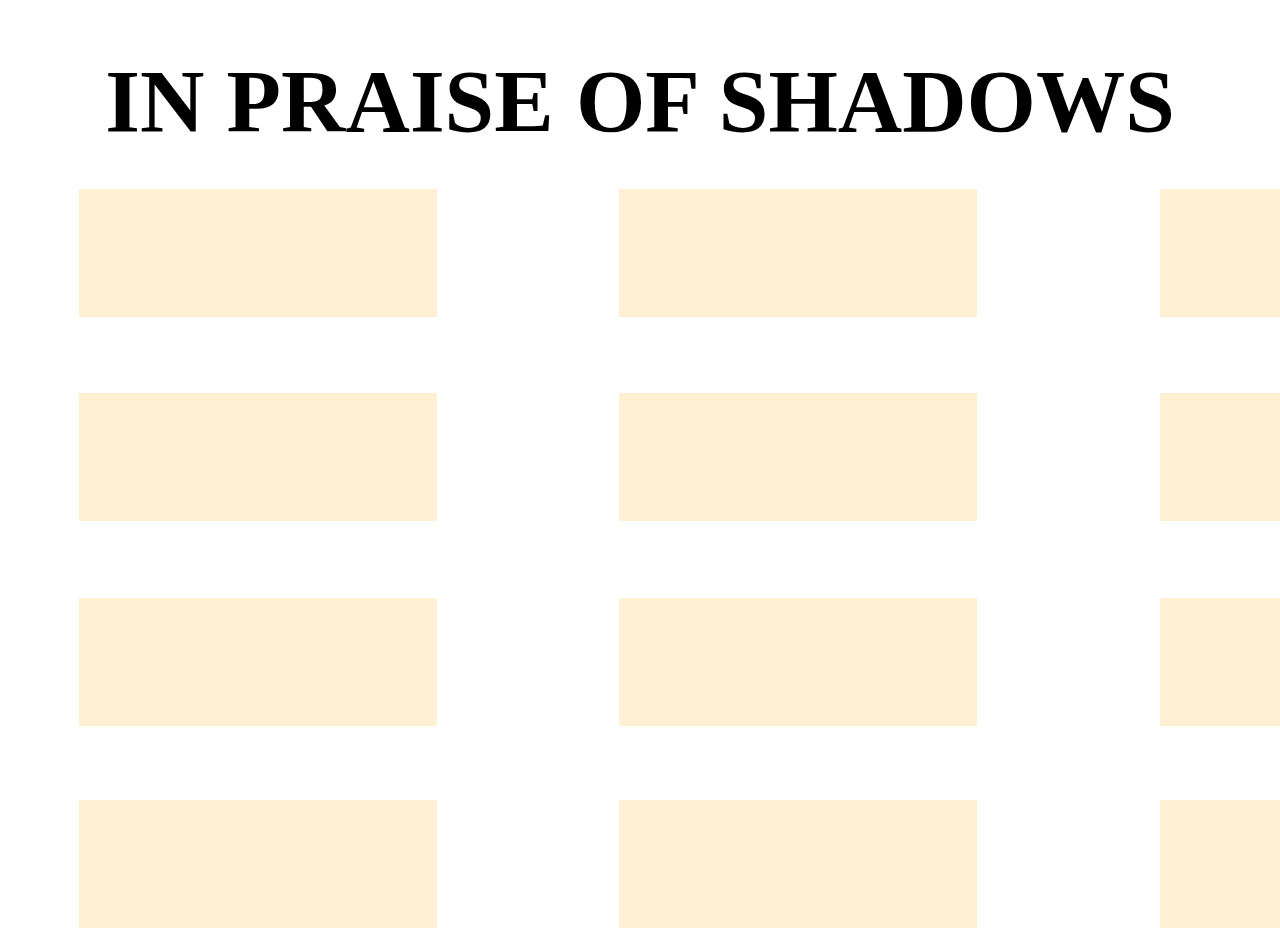
<file: index.html>
<!DOCTYPE html>
<html>
  <head>

    <link rel="stylesheet" href="style-project-1.css">
    <style>
    </style>
<meta name="viewport" content="width=device-width, initial-scale=1"/>
  </head>
  
  <body>
       <h1> IN PRAISE OF SHADOWS</h1>

<!-- <div class="overlay"></div> -->


<div class="box1">
       <a link href="index.1.html">
       <button class="btn1"></button>
       </a>
</div>
<div class="box2">
       <a link href="index2.html">
       <button class="btn1"></button>
       </a>
</div>
<div class="box3">
       <a link href="index3.html">
       <button class="btn1"></button>
       </a>
</div>
 <div class="box4">
       <a link href="index4.html">
       <button class="btn1"></button>
        </a>
</div>
 <div class="box5">
       <a link href="index5.html">
       <button class="btn1"></button>
       </a>
        </div>
 <div class="box6">
       <a link href="index6.html">
       <button class="btn1"></button>
       </a>
        </div>
 <div class="box7">
       <a link href="index7.html">
        <button class="btn1"></button>
       </a>
        </div>
<div class="box8">
       <a link href="index8.html">
              <button class="btn1"></button>
             </a>
         </div>
<div class="box9">
       <a link href="index9.html">
       <button class="btn1"></button>
       </a>
         </div>
<div class="box10">
         </div>
 <div class="box11">
       <a link href="index11.html">
       <button class="btn1"></button>
       </a>
        </div>
<div class="box12">
         </div>


  </body>
</html>
</file>
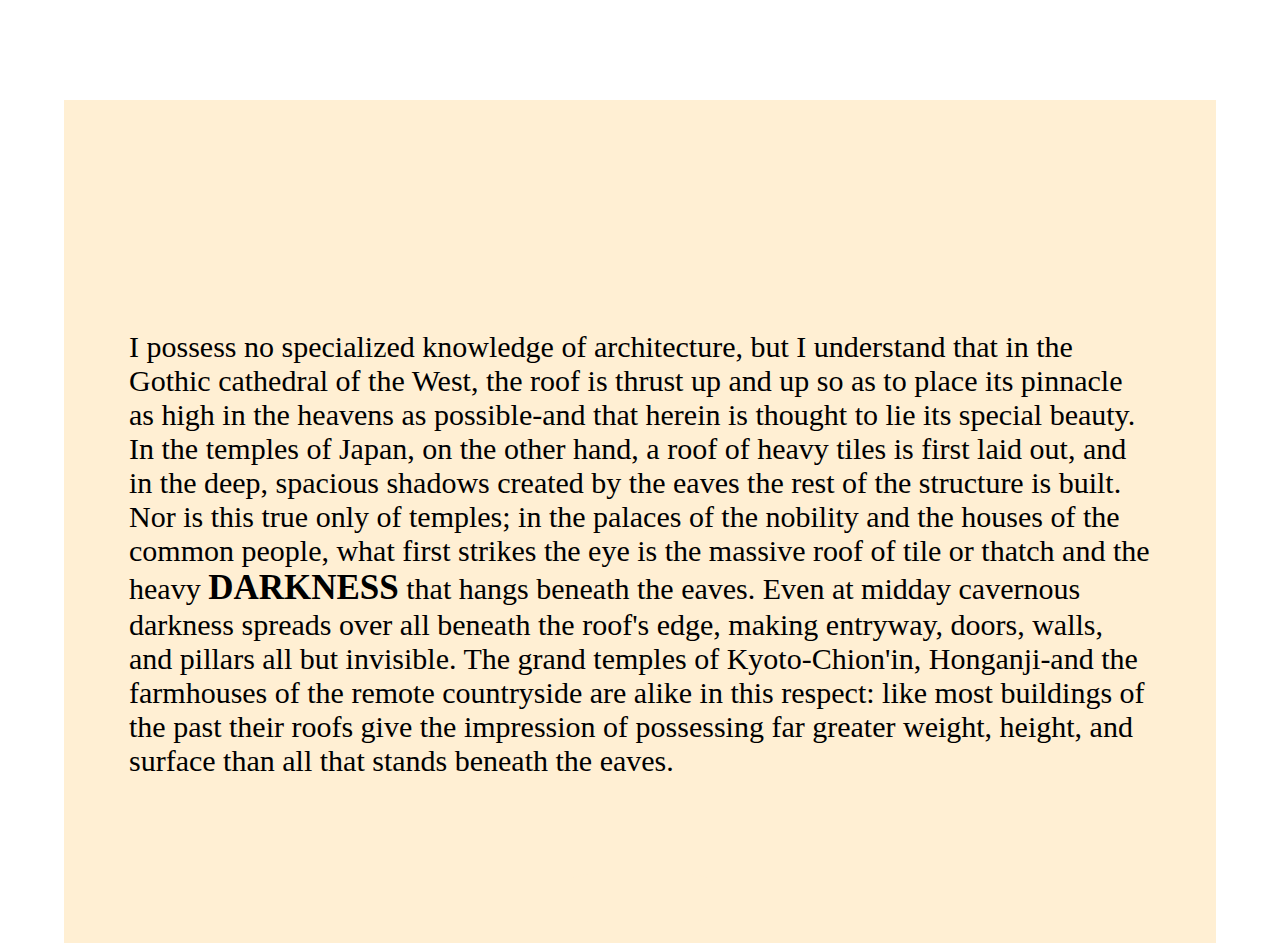
<file: index.1.html>
<!DOCTYPE html>
<html>
  <head>
<link rel="stylesheet" href="style-project-1.css">
  </head>
  <body>
<div class="p1">
    <p class="para1">I possess no specialized knowledge of architecture, but I understand that in the Gothic cathedral of the West, the roof is thrust up and up so as to place its pinnacle as high in the heavens as possible-and that herein is thought to lie its special beauty. In the temples of Japan, on the other hand, a roof of heavy tiles is first laid out, and in the deep, spacious shadows created by the eaves the rest of the structure is built. Nor is this true only of temples; in the palaces of the nobility and the houses of the common people, what first strikes the eye is the massive roof of tile or thatch and the heavy <strong class="bold">DARKNESS</strong> that hangs beneath the eaves. Even at midday cavernous darkness spreads over all beneath the roof's edge, making entryway, doors, walls, and pillars all but invisible. The grand temples of Kyoto-Chion'in, Honganji-and the farmhouses of the remote countryside are alike in this respect: like most buildings of the past their roofs give the impression of possessing far greater weight, height, and surface than all that stands beneath the eaves. </p>
    
    <div style="text-align: center; padding-bottom: 20px;" >

      <a link href="index.html">
        <button class="home-button"></button>
        </a>
    </div>

</div>


  </body>
</html>
</file>
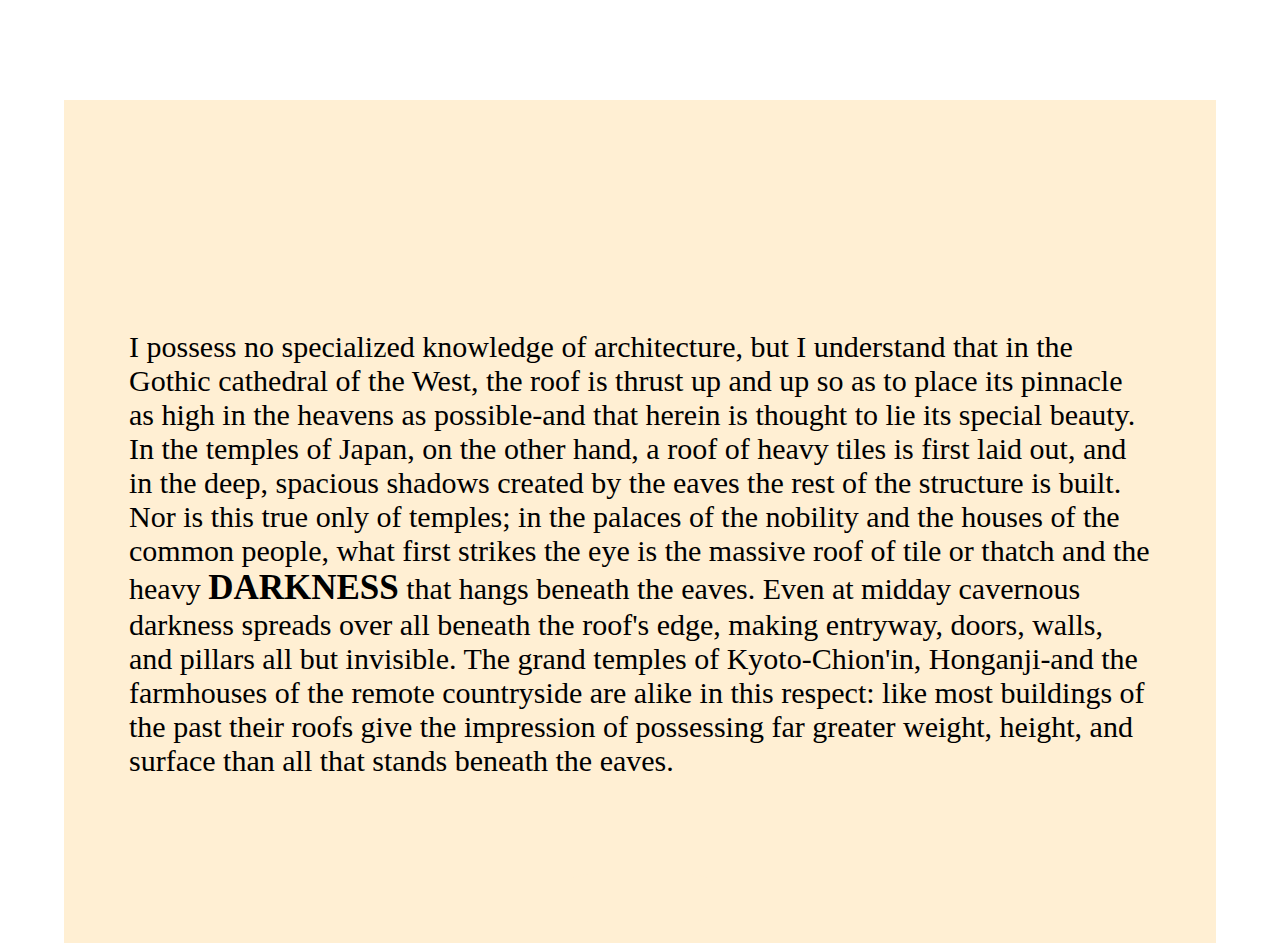
<file: index1.html>
<!DOCTYPE html>
<html>
  <head>
<link rel="stylesheet" href="style-project-1.css">
  </head>
  <body>
<div class="p1">
    <p class="para1">I possess no specialized knowledge of architecture, but I understand that in the Gothic cathedral of the West, the roof is thrust up and up so as to place its pinnacle as high in the heavens as possible-and that herein is thought to lie its special beauty. In the temples of Japan, on the other hand, a roof of heavy tiles is first laid out, and in the deep, spacious shadows created by the eaves the rest of the structure is built. Nor is this true only of temples; in the palaces of the nobility and the houses of the common people, what first strikes the eye is the massive roof of tile or thatch and the heavy <strong class="bold">DARKNESS</strong> that hangs beneath the eaves. Even at midday cavernous darkness spreads over all beneath the roof's edge, making entryway, doors, walls, and pillars all but invisible. The grand temples of Kyoto-Chion'in, Honganji-and the farmhouses of the remote countryside are alike in this respect: like most buildings of the past their roofs give the impression of possessing far greater weight, height, and surface than all that stands beneath the eaves. </p>
    
    <div style="text-align: center; padding-bottom: 20px;" >

      <a link href="index-project-1.html">
        <button class="home-button"></button>
        </a>
    </div>

</div>


  </body>
</html>
</file>
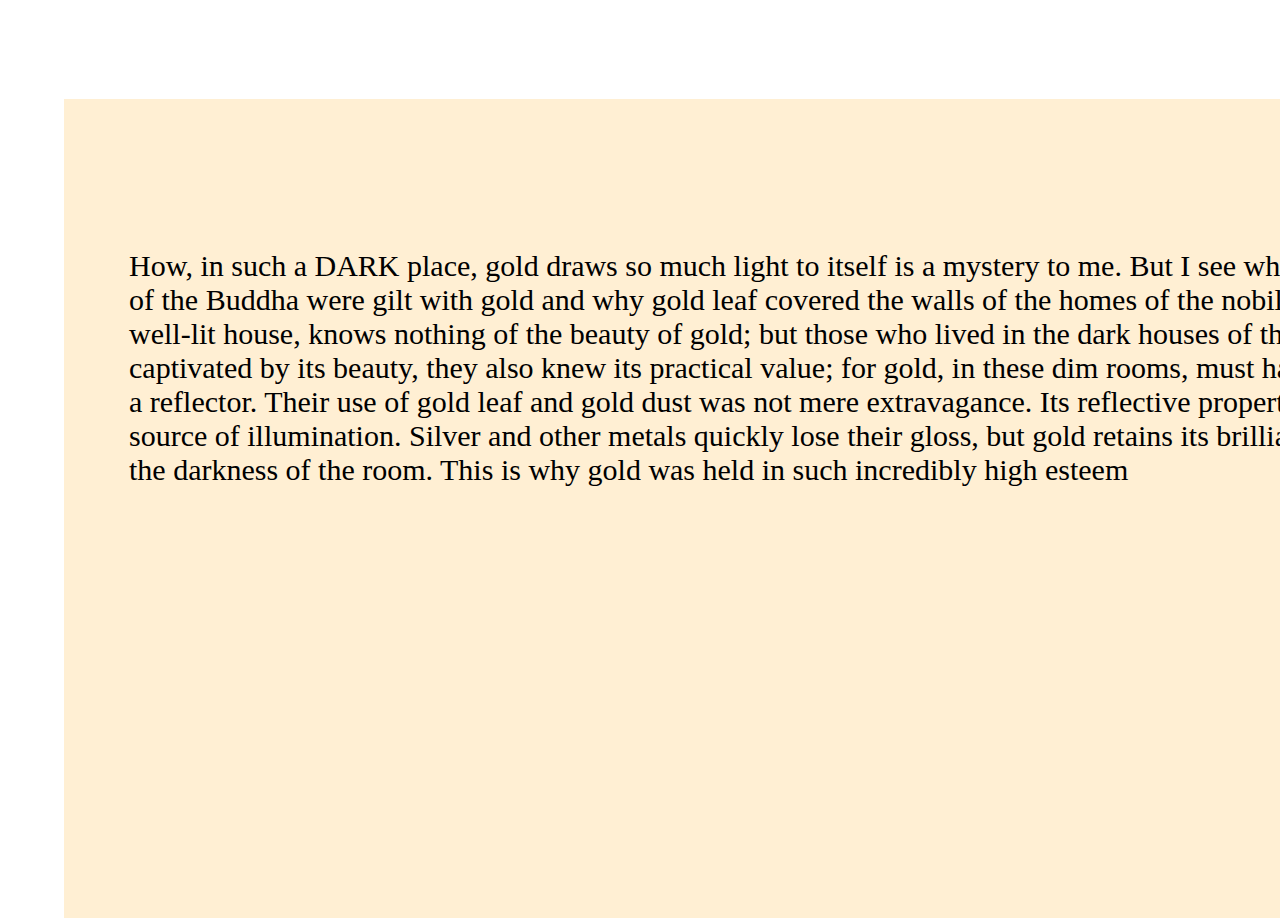
<file: index10.html>
<!DOCTYPE html>
<html>
  <head>
<link rel="stylesheet" href="style-project-1.css">
  </head>
  <body>
<div class="p10">
  <p class="para10">How, in such a DARK place, gold draws so much light to itself is a mystery to me. But I see why in ancient times statues of the Buddha were gilt with gold and why gold leaf covered the walls of the homes of the nobility. Modem man, in his well-lit house, knows nothing of the beauty of gold; but those who lived in the dark houses of the past were not merely captivated by its beauty, they also knew its practical value; for gold, in these dim rooms, must have served the function of a reflector. Their use of gold leaf and gold dust was not mere extravagance. Its reflective properties were put to use as a source of illumination. Silver and other metals quickly lose their gloss, but gold retains its brilliance indefinitely to light the darkness of the room. This is why gold was held in such incredibly high esteem</p>
</div>

  </body>
</html>
</file>
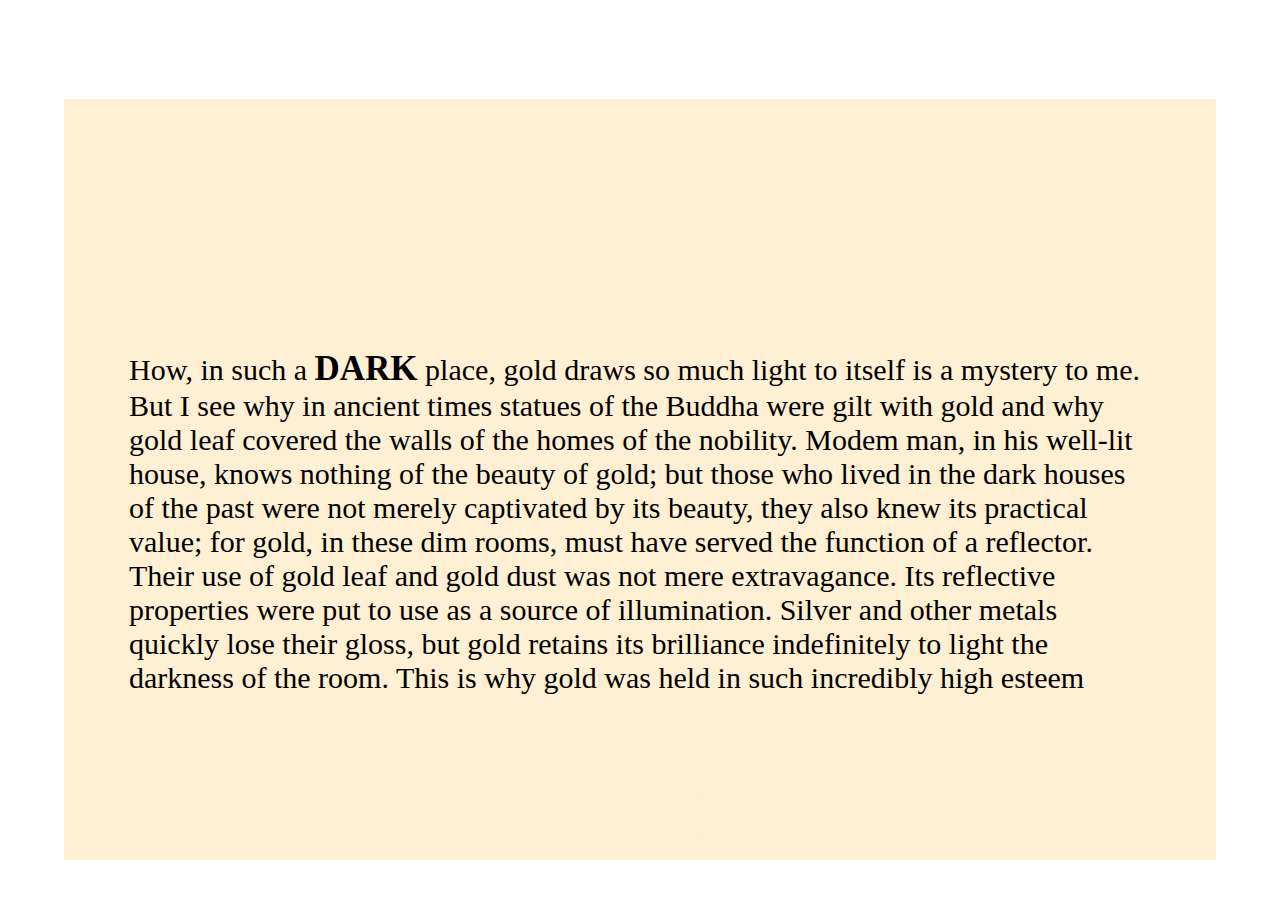
<file: index11.html>
<!DOCTYPE html>
<html>
  <head>
<link rel="stylesheet" href="style-project-1.css">
  </head>
  <body>
<div class="p11">
  <p class="para11">
    How, in such a <strong class="bold">DARK</strong> place, gold draws so much light to itself is a mystery to me. But I see why in ancient times statues of the Buddha were gilt with gold and why gold leaf covered the walls of the homes of the nobility. Modem man, in his well-lit house, knows nothing of the beauty of gold; but those who lived in the dark houses of the past were not merely captivated by its beauty, they also knew its practical value; for gold, in these dim rooms, must have served the function of a reflector. Their use of gold leaf and gold dust was not mere extravagance. Its reflective properties were put to use as a source of illumination. Silver and other metals quickly lose their gloss, but gold retains its brilliance indefinitely to light the darkness of the room. This is why gold was held in such incredibly high esteem
  </p>


  <div style="text-align: center; padding-bottom: 20px;">

    <a link href="index.html">
      <button class="home-button"></button>
      </a>
  </div>
</div>



  </body>
</html>
</file>
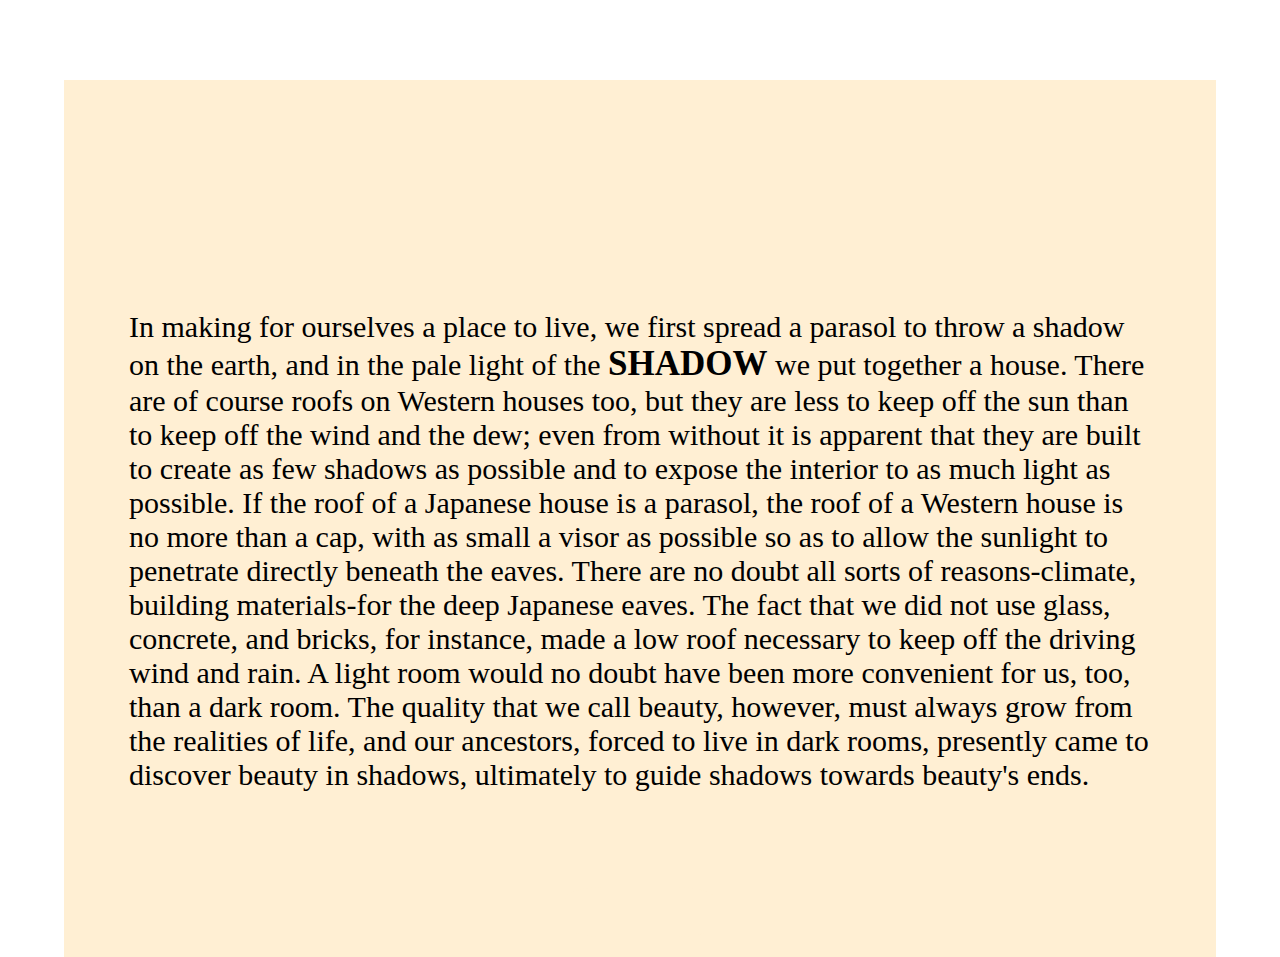
<file: index2.html>
<!DOCTYPE html>
<html>
  <head>
<link rel="stylesheet" href="style-project-1.css">
  </head>
  <body>
<div class="p2">
  <p class="para2">In making for ourselves a place to live, we first spread a parasol to throw a shadow on the earth, and in the pale light of the <strong class="bold">SHADOW</strong> we put together a house. There are of course roofs on Western houses too, but they are less to keep off the sun than to keep off the wind and the dew; even from without it is apparent that they are built to create as few shadows as possible and to expose the interior to as much light as possible. If the roof of a Japanese house is a parasol, the roof of a Western house is no more than a cap, with as small a visor as possible so as to allow the sunlight to penetrate directly beneath the eaves. There are no doubt all sorts of reasons-climate, building materials-for the deep Japanese eaves. The fact that we did not use glass, concrete, and bricks, for instance, made a low roof necessary to keep off the driving wind and rain. A light room would no doubt have been more convenient for us, too, than a dark room. The quality that we call beauty, however, must always grow from the realities of life, and our ancestors, forced to live in dark rooms, presently came to discover beauty in shadows, ultimately to guide shadows towards beauty's ends.
</p>
<div style="text-align: center; padding-bottom: 20px;">

  <a link href="index.html">
    <button class="home-button"></button>
    </a>
</div>


  </body>
</html>
</file>
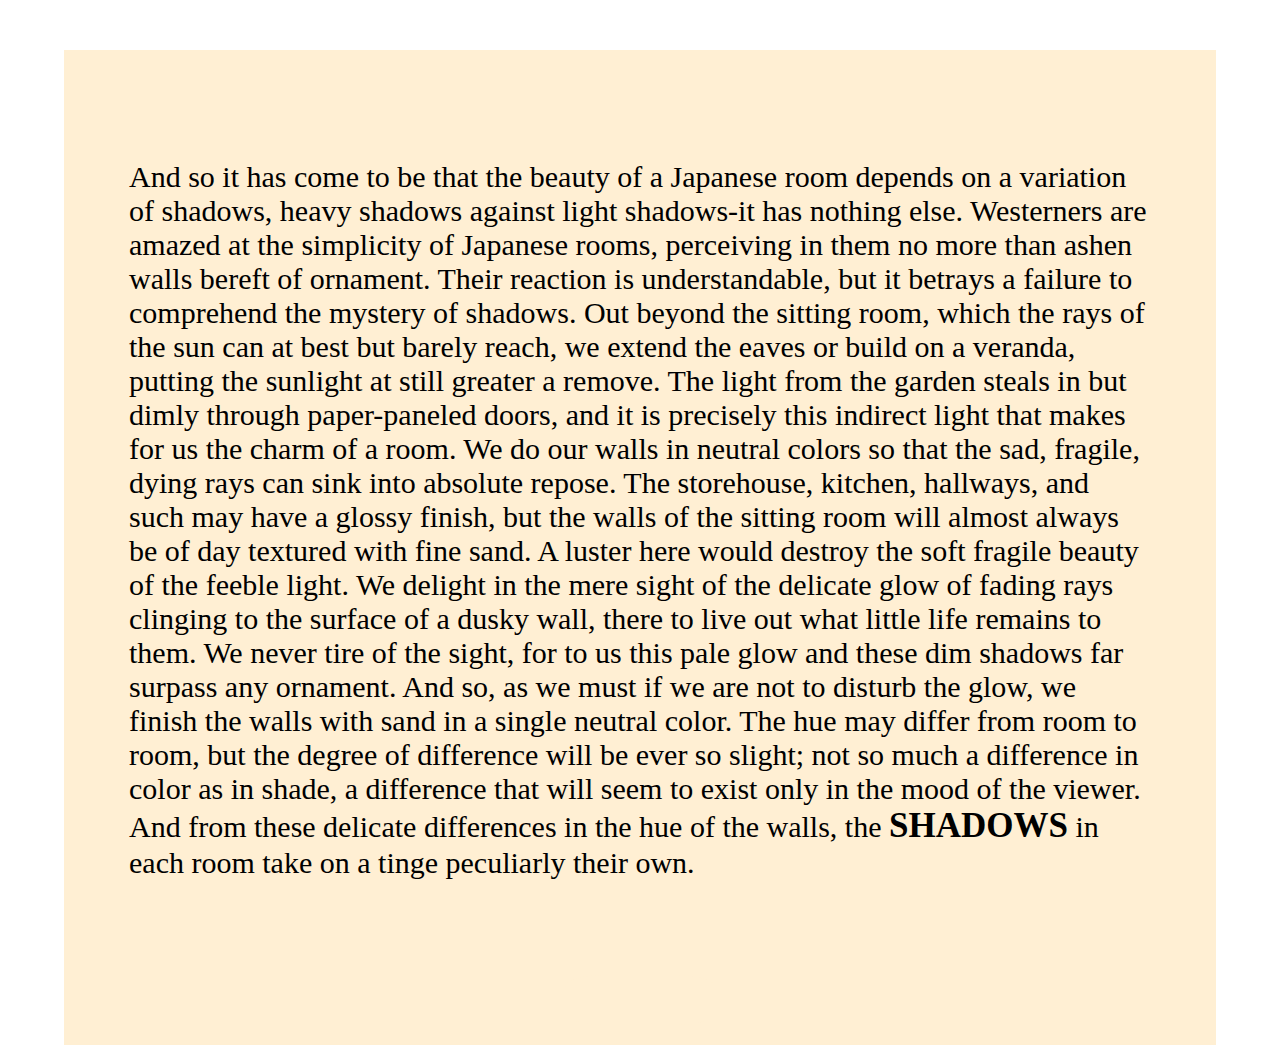
<file: index3.html>
<!DOCTYPE html>
<html>
  <head>
<link rel="stylesheet" href="style-project-1.css">
  </head>
  <body>
<div class="p3">
  <p class="para3">And so it has come to be that the beauty of a Japanese room depends on a variation of shadows, heavy shadows against light shadows-it has nothing else. Westerners are amazed at the simplicity of Japanese rooms, perceiving in them no more than ashen walls bereft of ornament. Their reaction is understandable, but it betrays a failure to comprehend the mystery of shadows. Out beyond the sitting room, which the rays of the sun can at best but barely reach, we extend the eaves or build on a veranda, putting the sunlight at still greater a remove. The light from the garden steals in but dimly through paper-paneled doors, and it is precisely this indirect light that makes for us the charm of a room. We do our walls in neutral colors so that the sad, fragile, dying rays can sink into absolute repose. The storehouse, kitchen, hallways, and such may have a glossy finish, but the walls of the sitting room will almost always be of day textured with fine sand. A luster here would destroy the soft fragile beauty of the feeble light. We delight in the mere sight of the delicate glow of fading rays clinging to the surface of a dusky wall, there to live out what little life remains to them. We never tire of the sight, for to us this pale glow and these dim shadows far surpass any ornament. And so, as we must if we are not to disturb the glow, we finish the walls with sand in a single neutral color. The hue may differ from room to room, but the degree of difference will be ever so slight; not so much a difference in color as in shade, a difference that will seem to exist only in the mood of the viewer. And from these delicate differences in the hue of the walls, the <strong class="bold">SHADOWS</strong> in each room take on a tinge peculiarly their own.
  </p>

  <div style="text-align: center; padding-bottom: 20px;">

    <a link href="index.html">
      <button class="home-button"></button>
      </a>
</div>



  </body>
</html>
</file>
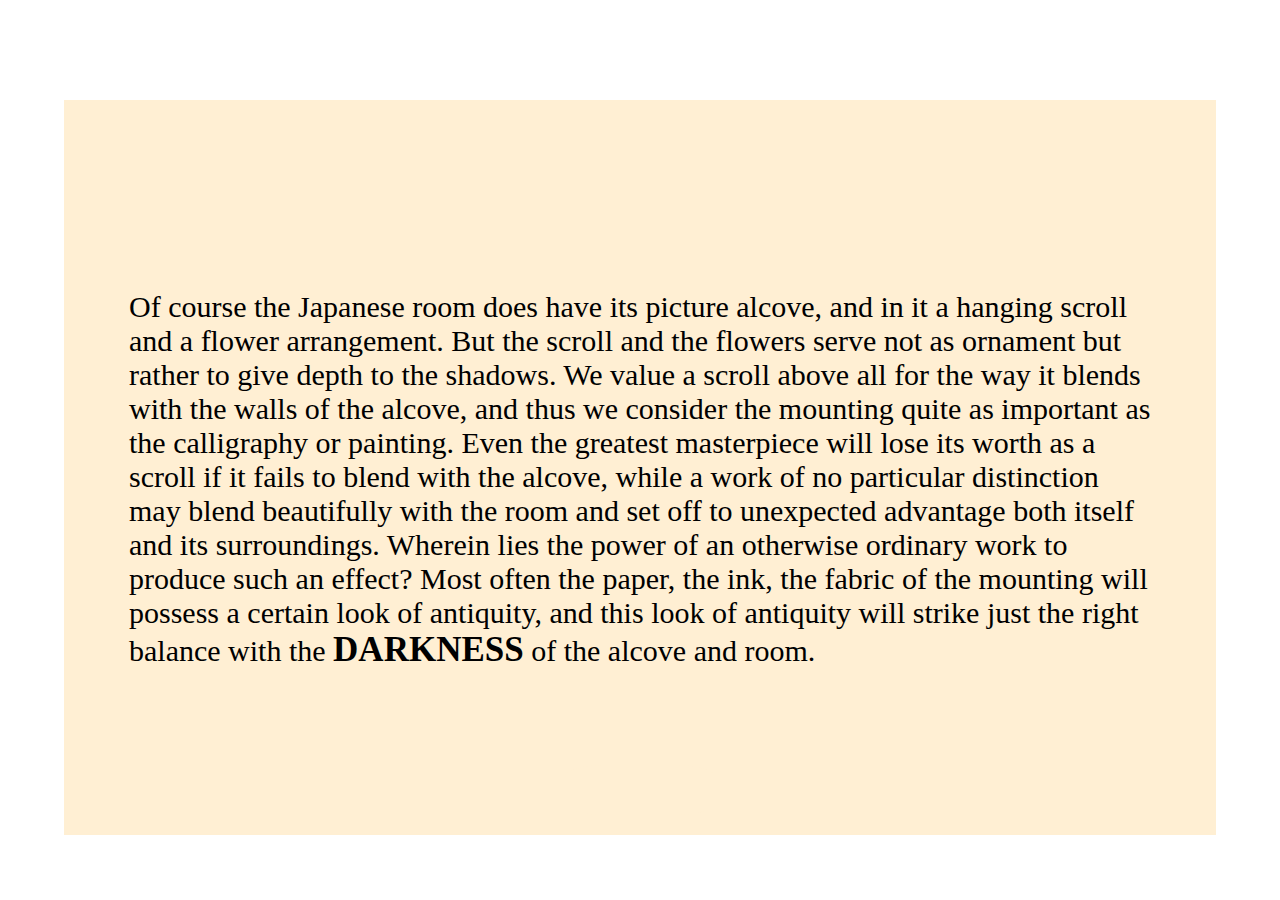
<file: index4.html>
<!DOCTYPE html>
<html>
  <head>
<link rel="stylesheet" href="style-project-1.css">
  </head>
  <body>
<div class="p4">
  <p class="para4">Of course the Japanese room does have its picture alcove, and in it a hanging scroll and a flower arrangement. But the scroll and the flowers serve not as ornament but rather to give depth to the shadows. We value a scroll above all for the way it blends with the walls of the alcove, and thus we consider the mounting quite as important as the calligraphy or painting. Even the greatest masterpiece will lose its worth as a scroll if it fails to blend with the alcove, while a work of no particular distinction may blend beautifully with the room and set off to unexpected advantage both itself and its surroundings. Wherein lies the power of an otherwise ordinary work to produce such an effect? Most often the paper, the ink, the fabric of the mounting will possess a certain look of antiquity, and this look of antiquity will strike just the right balance with the <strong class="bold">DARKNESS</strong> of the alcove and room.
</p>

<div style="text-align: center; padding-bottom: 20px;">

  <a link href="index.html">
    <button class="home-button"></button>
    </a>
</div>



</div>



  </body>
</html>
</file>
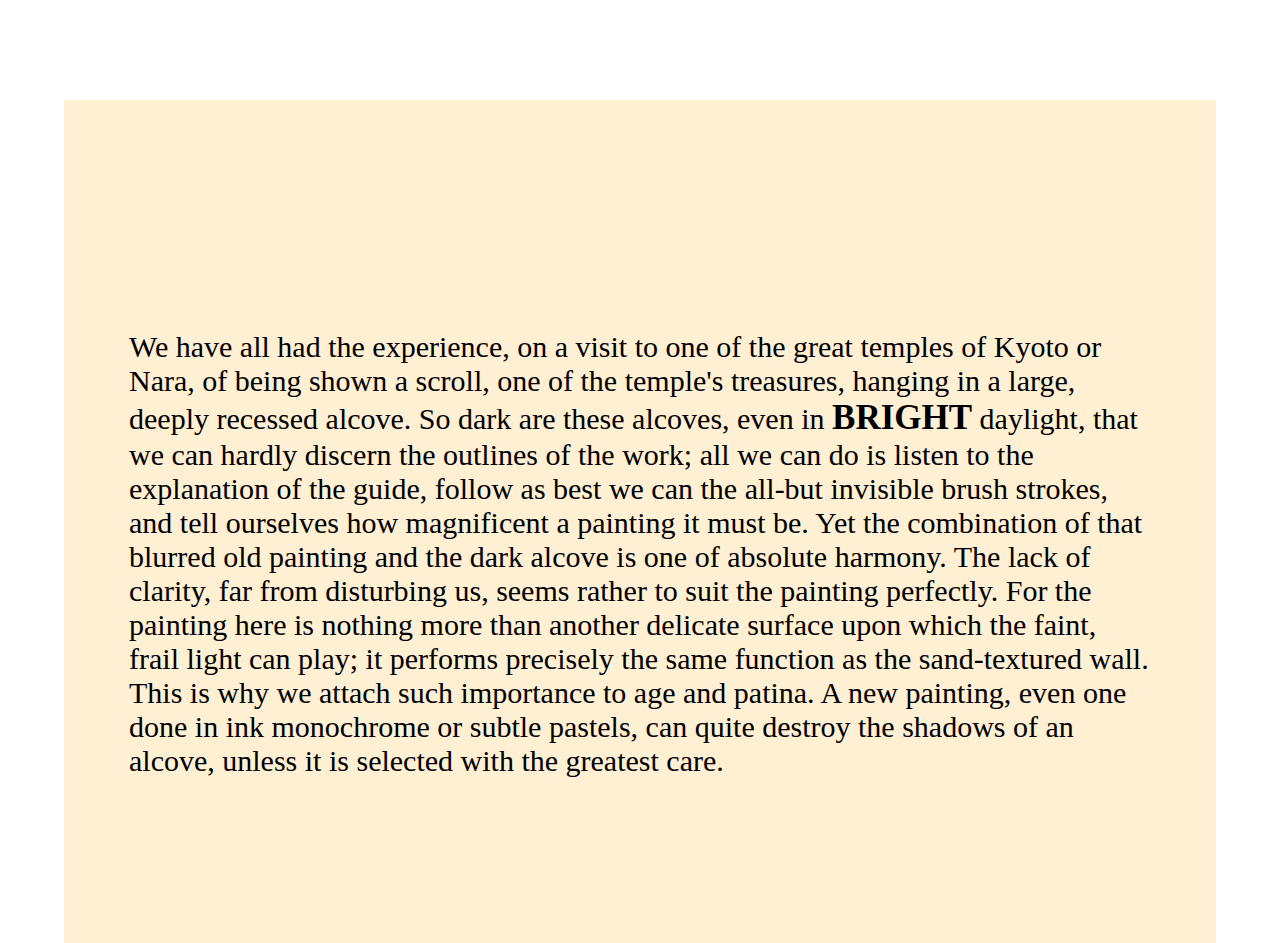
<file: index5.html>
<!DOCTYPE html>
<html>
  <head>
<link rel="stylesheet" href="style-project-1.css">
  </head>
  <body>
<div class="p5">
  <p class="para5">We have all had the experience, on a visit to one of the great temples of Kyoto or Nara, of being shown a scroll, one of the temple's treasures, hanging in a large, deeply recessed alcove. So dark are these alcoves, even in <strong class="bold"> BRIGHT</strong> daylight, that we can hardly discern the outlines of the work; all we can do is listen to the explanation of the guide, follow as best we can the all-but invisible brush strokes, and tell ourselves how magnificent a painting it must be. Yet the combination of that blurred old painting and the dark alcove is one of absolute harmony. The lack of clarity, far from disturbing us, seems rather to suit the painting perfectly. For the painting here is nothing more than another delicate surface upon which the faint, frail light can play; it performs precisely the same function as the sand-textured wall. This is why we attach such importance to age and patina. A new painting, even one done in ink monochrome or subtle pastels, can quite destroy the shadows of an alcove, unless it is selected with the greatest care.
  </p>

  <div style="text-align: center; padding-bottom: 20px;">

    <a link href="index.html">
      <button class="home-button"></button>
      </a>
  </div>


</div>


  </body>
</html>
</file>
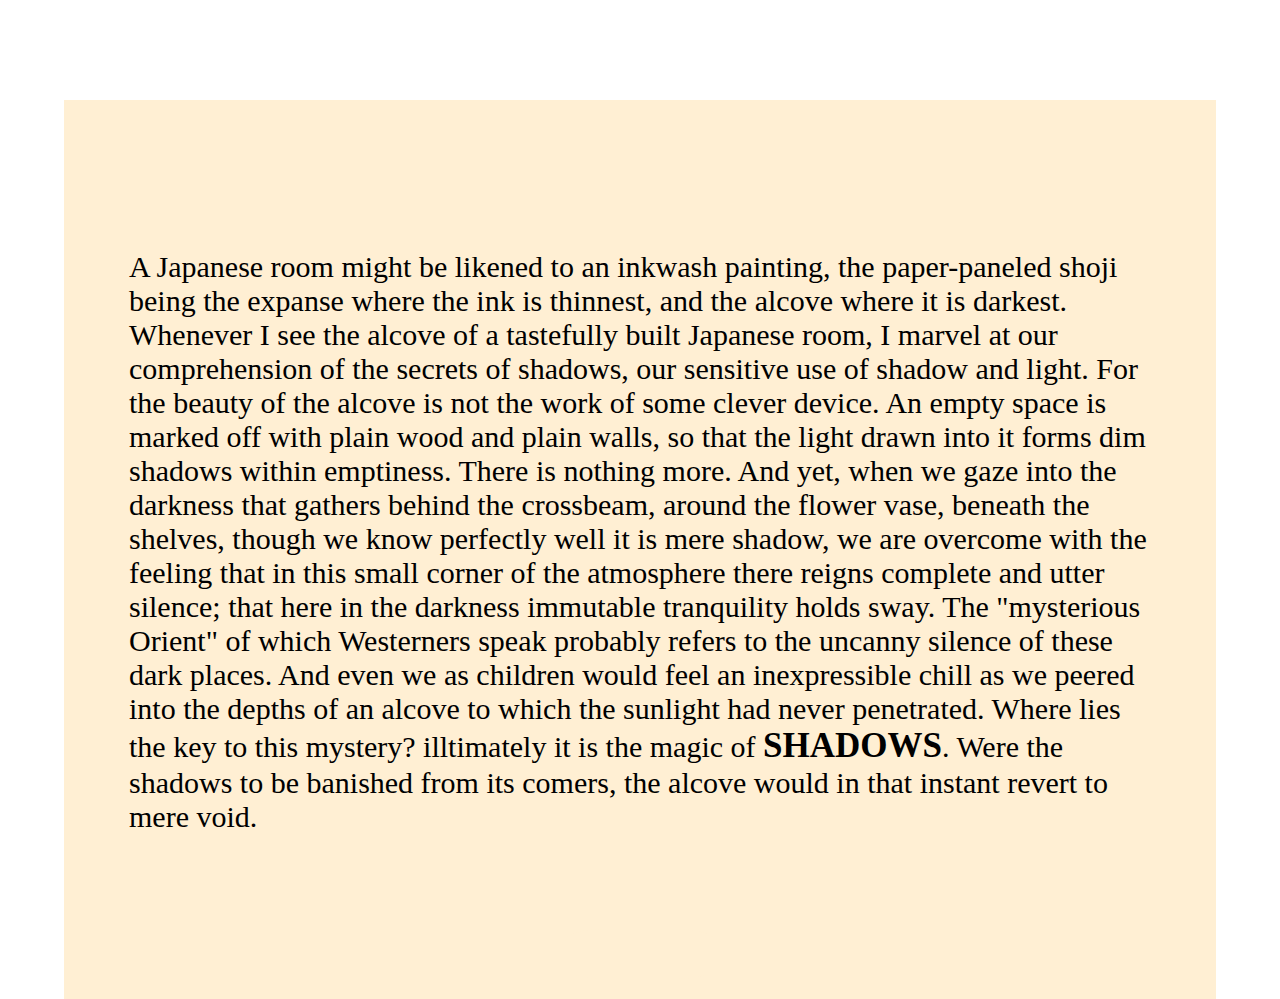
<file: index6.html>
<!DOCTYPE html>
<html>
  <head>
<link rel="stylesheet" href="style-project-1.css">
  </head>
  <body>
<div class="p6">
  <p class="para6"> A Japanese room might be likened to an inkwash painting, the paper-paneled shoji being the expanse where the ink is thinnest, and the alcove where it is darkest. Whenever I see the alcove of a tastefully built Japanese room, I marvel at our comprehension of the secrets of shadows, our sensitive use of shadow and light. For the beauty of the alcove is not the work of some clever device. An empty space is marked off with plain wood and plain walls, so that the light drawn into it forms dim shadows within emptiness. There is nothing more. And yet, when we gaze into the darkness that gathers behind the crossbeam, around the flower vase, beneath the shelves, though we know perfectly well it is mere shadow, we are overcome with the feeling that in this small corner of the atmosphere there reigns complete and utter silence; that here in the darkness immutable tranquility holds sway. The "mysterious Orient" of which Westerners speak probably refers to the uncanny silence of these dark places. And even we as children would feel an inexpressible chill as we peered into the depths of an alcove to which the sunlight had never penetrated. Where lies the key to this mystery? illtimately it is the magic of <strong class="bold">SHADOWS</strong>. Were the shadows to be banished from its comers, the alcove would in that instant revert to mere void.
  </p>

  <div style="text-align: center; padding-bottom: 20px;">

    <a link href="index.html">
      <button class="home-button"></button>
      </a>
  </div>

</div>


  </body>
</html>
</file>
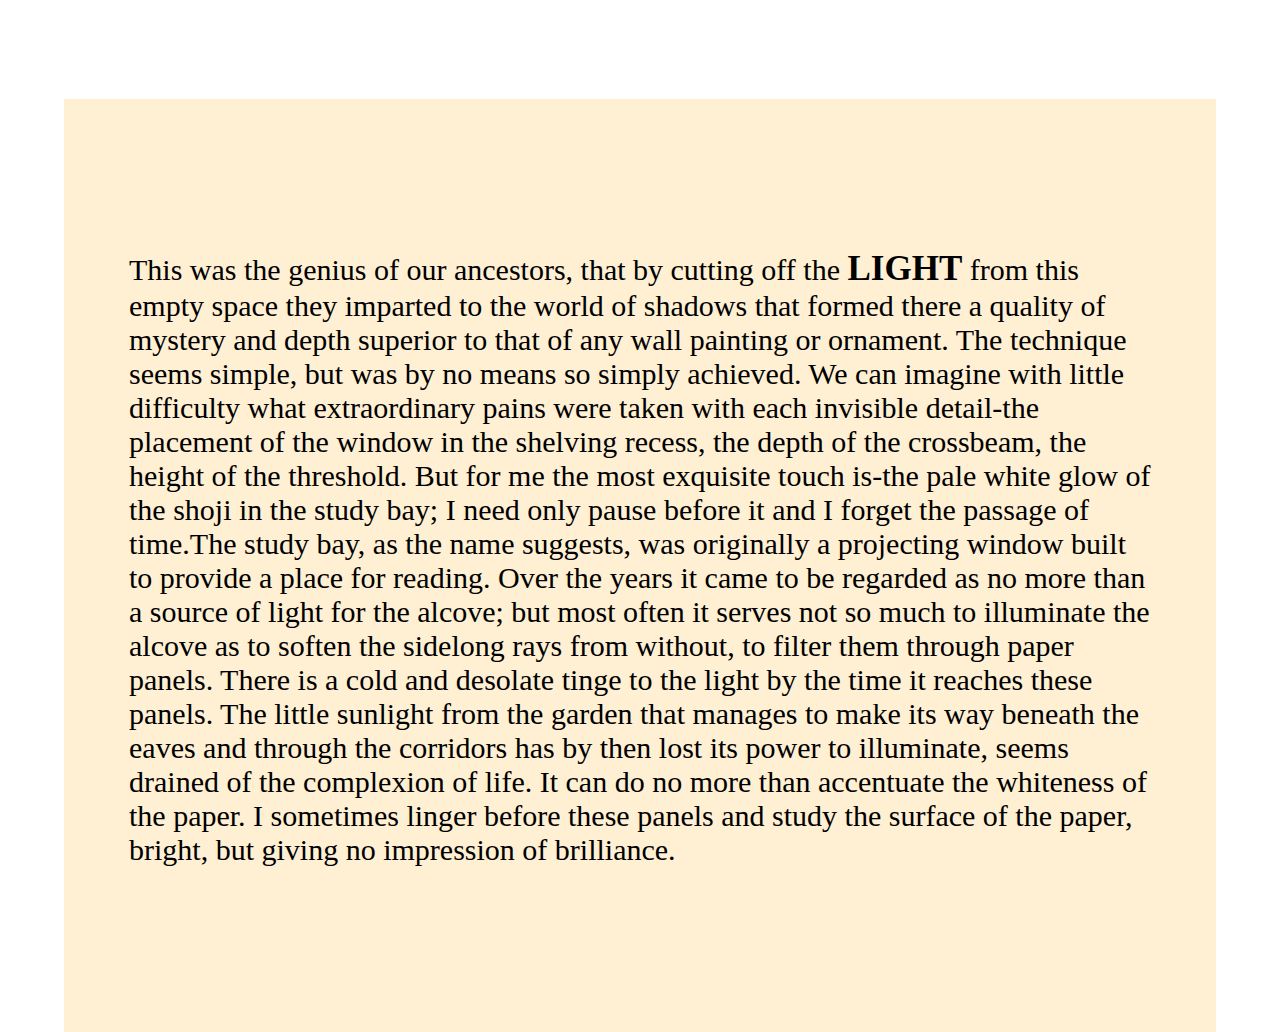
<file: index7.html>
<!DOCTYPE html>
<html>
  <head>
<link rel="stylesheet" href="style-project-1.css">
  </head>
  <body>
<div class="p7">
  <p class="para7"> This was the genius of our ancestors, that by cutting off the <strong class="bold">LIGHT</strong> from this empty space they imparted to the world of shadows that formed there a quality of mystery and depth superior to that of any wall painting or ornament. The technique seems simple, but was by no means so simply achieved. We can imagine with little difficulty what extraordinary pains were taken with each invisible detail-the placement of the window in the shelving recess, the depth of the crossbeam, the height of the threshold. But for me the most exquisite touch is-the pale white glow of the shoji in the study bay; I need only pause before it and I forget the passage of time.The study bay, as the name suggests, was originally a projecting window built to provide a place for reading. Over the years it came to be regarded as no more than a source of light for the alcove; but most often it serves not so much to illuminate the alcove as to soften the sidelong rays from without, to filter them through paper panels. There is a cold and desolate tinge to the light by the time it reaches these panels. The little sunlight from the garden that manages to make its way beneath the eaves and through the corridors has by then lost its power to illuminate, seems drained of the complexion of life. It can do no more than accentuate the whiteness of the paper. I sometimes linger before these panels and study the surface of the paper, bright, but giving no impression of brilliance.
  </p>

  <div style="text-align: center; padding-bottom: 20px;">

    <a link href="index-project-1.html">
      <button class="home-button"></button>
      </a>
  </div>

</div>



  </body>
</html>
</file>
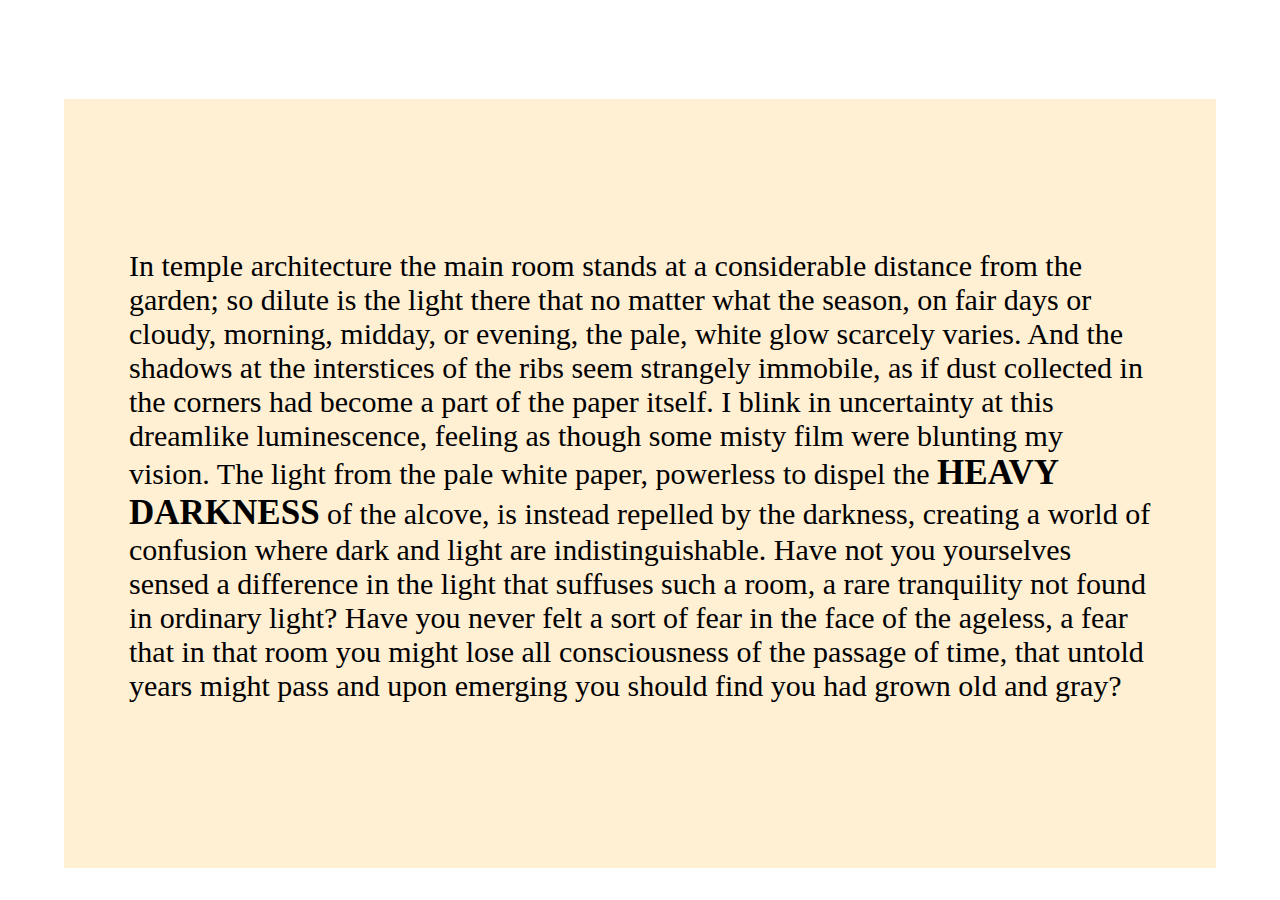
<file: index8.html>
<!DOCTYPE html>
<html>
  <head>
<link rel="stylesheet" href="style-project-1.css">
  </head>
  <body>
<div class="p8">
  <p class="para8"> In temple architecture the main room stands at a considerable distance from the garden; so dilute is the light there that no matter what the season, on fair days or cloudy, morning, midday, or evening, the pale, white glow scarcely varies. And the shadows at the interstices of the ribs seem strangely immobile, as if dust collected in the corners had become a part of the paper itself. I blink in uncertainty at this dreamlike luminescence, feeling as though some misty film were blunting my vision. The light from the pale white paper, powerless to dispel the <strong class="bold">HEAVY DARKNESS</strong> of the alcove, is instead repelled by the darkness, creating a world of confusion where dark and light are indistinguishable. Have not you yourselves sensed a difference in the light that suffuses such a room, a rare tranquility not found in ordinary light? Have you never felt a sort of fear in the face of the ageless, a fear that in that room you might lose all consciousness of the passage of time, that untold years might pass and upon emerging you should find you had grown old and gray?
  </p>

  <div style="text-align: center; padding-bottom: 20px;">

    <a link href="index.html">
      <button class="home-button"></button>
      </a>
  </div>

</div>



  </body>
</html>
</file>
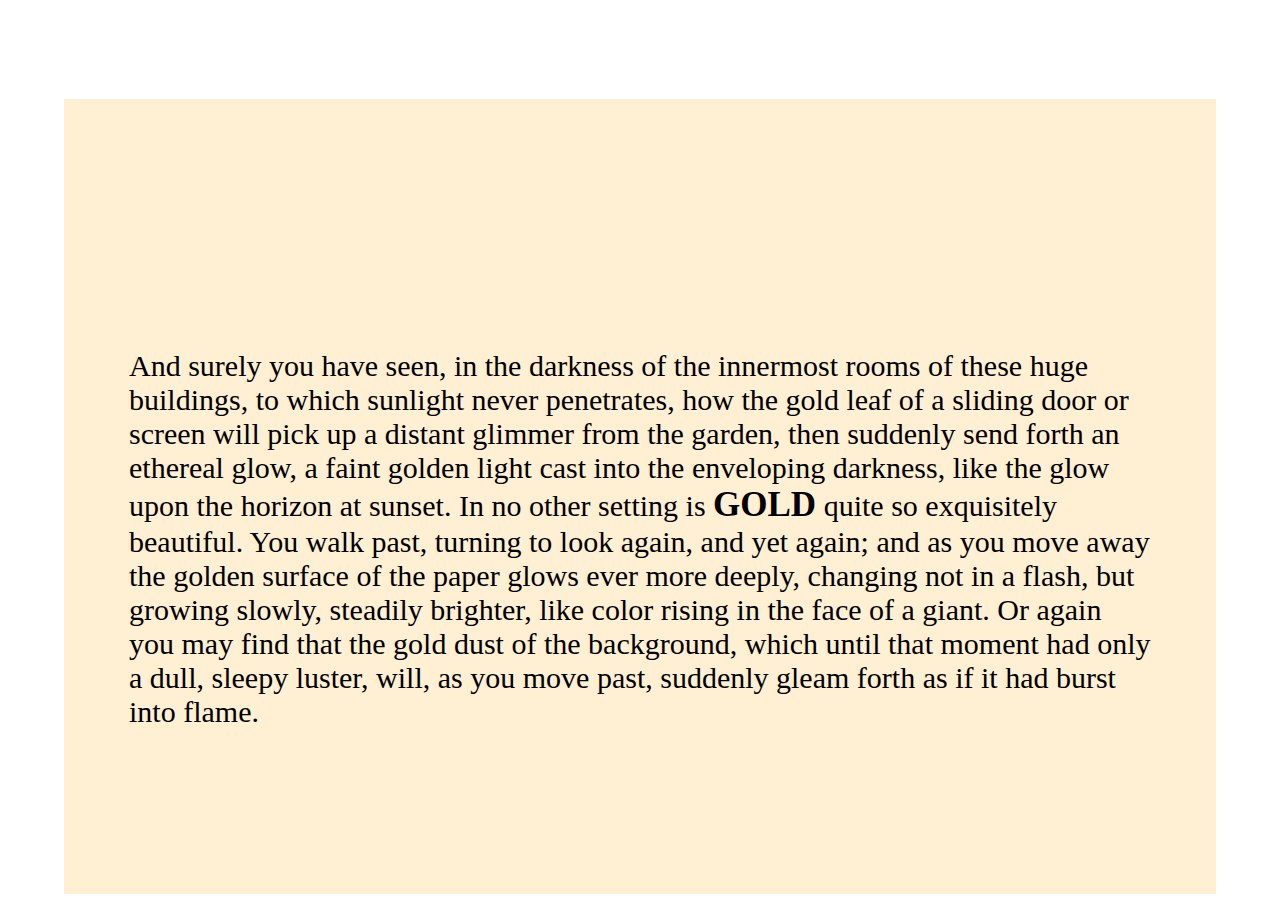
<file: index9.html>
<!DOCTYPE html>
<html>
  <head>
<link rel="stylesheet" href="style-project-1.css">
  </head>
  <body>
<div class="p9">
  <p class="para9"> And surely you have seen, in the darkness of the innermost rooms of these huge buildings, to which sunlight never penetrates, how the gold leaf of a sliding door or screen will pick up a distant glimmer from the garden, then suddenly send forth an ethereal glow, a faint golden light cast into the enveloping darkness, like the glow upon the horizon at sunset. In no other setting is <strong class="bold">GOLD</strong> quite so exquisitely beautiful. You walk past, turning to look again, and yet again; and as you move away the golden surface of the paper glows ever more deeply, changing not in a flash, but growing slowly, steadily brighter, like color rising in the face of a giant. Or again you may find that the gold dust of the background, which until that moment had only a dull, sleepy luster, will, as you move past, suddenly gleam forth as if it had burst into flame.
  </p>

  <div style="text-align: center; padding-bottom: 20px;">

    <a link href="index.html">
      <button class="home-button"></button>
      </a>
  </div>

</div>

  </body>
</html>
</file>
<file: style-project-1.css>
@keyframes title {
    0% {
        color: black;
    }
    70% {
    color: whitesmoke;    }
    100% {
        color: white;
    }
}




/* .overlay{
background: red;
position: fixed;
top:0;
right: 0;
bottom: 0;
left: 0;

} */



.home-button{
position: relative;
/* top: 800px; */
/* left: 770px; */
height: 50px;
width: 150px;
background-color: #ffefd3;
border-radius: 25%;
border: 0px;
padding-bottom: 20px;
}
.home-button {
    transition-duration: 0.4s;
  }
  
.home-button:hover {
    background-color: #b0a592; /* Green */
    color: #e2d5bf;
  }








.bold{
    font-family: 'GTF Plakat Grotesk TRIAL';
    font-size: 35px;
}
.bold {
    transition-duration: 0.4s;
  }
  
.bold:hover {
    background-color: black;
    color: #e2d5bf;
  }









.btn1 {
    transition-duration: 0.4s;
  }
  
.btn1:hover {
    background-color: #e2d5bf; /* Green */
    color: #e2d5bf;
    transition: 200ms ease
    ;
  }








h1{
    animation-name: title;
    animation-duration: 3s;
    animation-direction: alternate-reverse;
    animation-iteration-count: infinite;
    animation-delay: 1s;
    text-align: center;
    font-size: calc(38px + 4vw);
    font-family:'GTF Plakat Grotesk TRIAL';
    margin-top: 50px;
    kerning:auto;
    padding-bottom: 10px;
} 

/* media query - above certain screen size switch to */


.box1{
    
    position: absolute;

    width: 28vw;
    height: 10vw;
    left: 79px;
    top: 189px;
    
    
    background: #ffefd3;
}


.btn1{
    position: absolute;
    width: 100%;
    height: 100%;
    background: #ffefd3;
    border: 0px;
}


.box2{
    position: absolute;
    width: 28vw;
    height: 10vw;
    left: 619px;
    top: 189px;
    
    background: #ffefd3;
}



.box3{
    position: absolute;
    width: 28vw;
    height: 10vw;
    left: 1160px;
    top: 189px;
    
    background: #ffefd3;
}


.box4{
    position: absolute;
    width: 28vw;
    height: 10vw;
    left: 79px;
    top: 393px;
    
    background: #ffefd3;
}


.box5{
    position: absolute;
    width: 28vw;
    height: 10vw;
    left: 619px;
    top: 393px;
    
    background: #ffefd3;
        
}


.box6{
    position: absolute;
    width: 28vw;
    height: 10vw;
    left: 1160px;
    top: 393px;
    
    background: #ffefd3;
}


.box7{
    position: absolute;
    width: 28vw;
    height: 10vw;
    left: 79px;
    top: 598px;
    
    background: #ffefd3;
}


.box8{
    position: absolute;
    width: 28vw;
    height: 10vw;
    left: 619px;
    top: 598px;
    
    background: #ffefd3;
}


.box9{
    position: absolute;
    width: 28vw;
    height: 10vw;
    left: 1160px;
    top: 598px;

    background: #ffefd3;
}


.box10{
    position: absolute;
    width: 28vw;
    height: 10vw;
    left: 79px;
    top: 800px;
    
    background: #ffefd3;
}


.box11{
    position: absolute;
    width: 28vw;
    height: 10vw;
    left: 619px;
    top: 800px;
    
    background: #ffefd3;
}


.box12{
    position: absolute;
    width: 28vw;
    height: 10vw;
    left: 1160px;
    top: 800px;
    
    background: #ffefd3;

}


.para1{
    font-family: 'Keiner';
    font-size: 30px;
    /* text-align: justify; */
    padding: 65px;
    padding-top: 200px;

}
.p1{
position: absolute;
/* width: 1601px; */
/* height: 819px; */
left: 64px;
right: 64px;
top: 100px;

background: #ffefd3;
}

.para2{
    font-family: 'Keiner';
    font-size: 30px;
    /* text-align: justify; */
    padding: 65px;
    padding-top: 200px;
}
.p2{
    position: absolute;
    /* width: 1601px;
    height: 819px; */
    left: 64px;
    right: 64px;
    top: 80px;
    
    background: #ffefd3;
    }

 .para3{
    font-family: 'Keiner';
    font-size: 30px;
    /* text-align: justify; */
    padding: 65px;
    padding-top: 80px;
    }
.p3{
    position: absolute;
    /* width: 1601px;
    height: 819px; */
    left: 64px;
    right: 64px;
    top: 50px;
    
    background: #ffefd3;
    } 

.para4{
    font-family: 'Keiner';
    font-size: 30px;
    /* text-align: justify; */
    padding: 65px;
    padding-top: 160px;
     }   
.p4{
     position: absolute;
     /* width: 1601px;
    height: 819px; */
    left: 64px;
    right: 64px;
    top: 100px;
        
     background: #ffefd3;
    }

.para5{
    font-family: 'Keiner';
    font-size: 30px;
    /* text-align: justify; */
    padding: 65px;
    padding-top: 200px;
    }
.p5{
    position: absolute;
    /* width: 1601px;
    height: 819px; */
    left: 64px;
    right: 64px;
    top: 100px;
           
    background: #ffefd3;
     }

.para6{
    font-family: 'Keiner';
    font-size: 30px;
    /* text-align: justify; */
    padding: 65px;
    padding-top: 120px;
    }    
.p6{
    position: absolute;
    /* width: 1601px;
    height: 819px; */
    left: 64px;
    right: 64px;
    top: 100px;
        
    background: #ffefd3;
    } 
  
.para7{
    font-family: 'Keiner';
    font-size: 30px;
    /* text-align: justify; */
    padding: 65px;
    padding-top: 120px;
     }
.p7{
     position: absolute;
     /* width: 1601px;
    height: 819px; */
    left: 64px;
    top: 99px;
    right: 64px;
            
    background: #ffefd3;
    }

.para8{
    font-family: 'Keiner';
    font-size: 30px;
    /* text-align: justify; */
    padding: 65px;
    padding-top: 120px;
     }       
.p8{
    position: absolute;
     /* width: 1601px;
    height: 819px; */
    left: 64px;
    right: 64px;
    top: 99px;
               
    background: #ffefd3;
        }

.para9{
    font-family: 'Keiner';
    font-size: 30px;
    /* text-align: justify; */
     padding: 65px;
    padding-top: 220px;
    }
.p9{
     position: absolute;
     /* width: 1601px;
    height: 819px; */
    left: 64px;
     top: 99px;
     right: 64px;
                       
    background: #ffefd3;
     }


.para10{

    font-size: 30px;
    /* text-align: justify; */
    padding: 65px;
    padding-top: 120px;
    }
.p10{
    position: absolute;
    width: 1601px;
    height: 819px;
    left: 64px;
    top: 99px;
                               
    background: #ffefd3;
    }

 .para11{
    font-family: 'Keiner';
    font-size: 30px;
    /* text-align: justify; */
    padding: 65px;
    padding-top: 220px;
    }
.p11{
    position: absolute;
    /* width: 1601px;
    height: 819px; */
    left: 64px;
    top: 99px;
    right: 64px;
                                   
    background: #ffefd3;
    }
</file>
